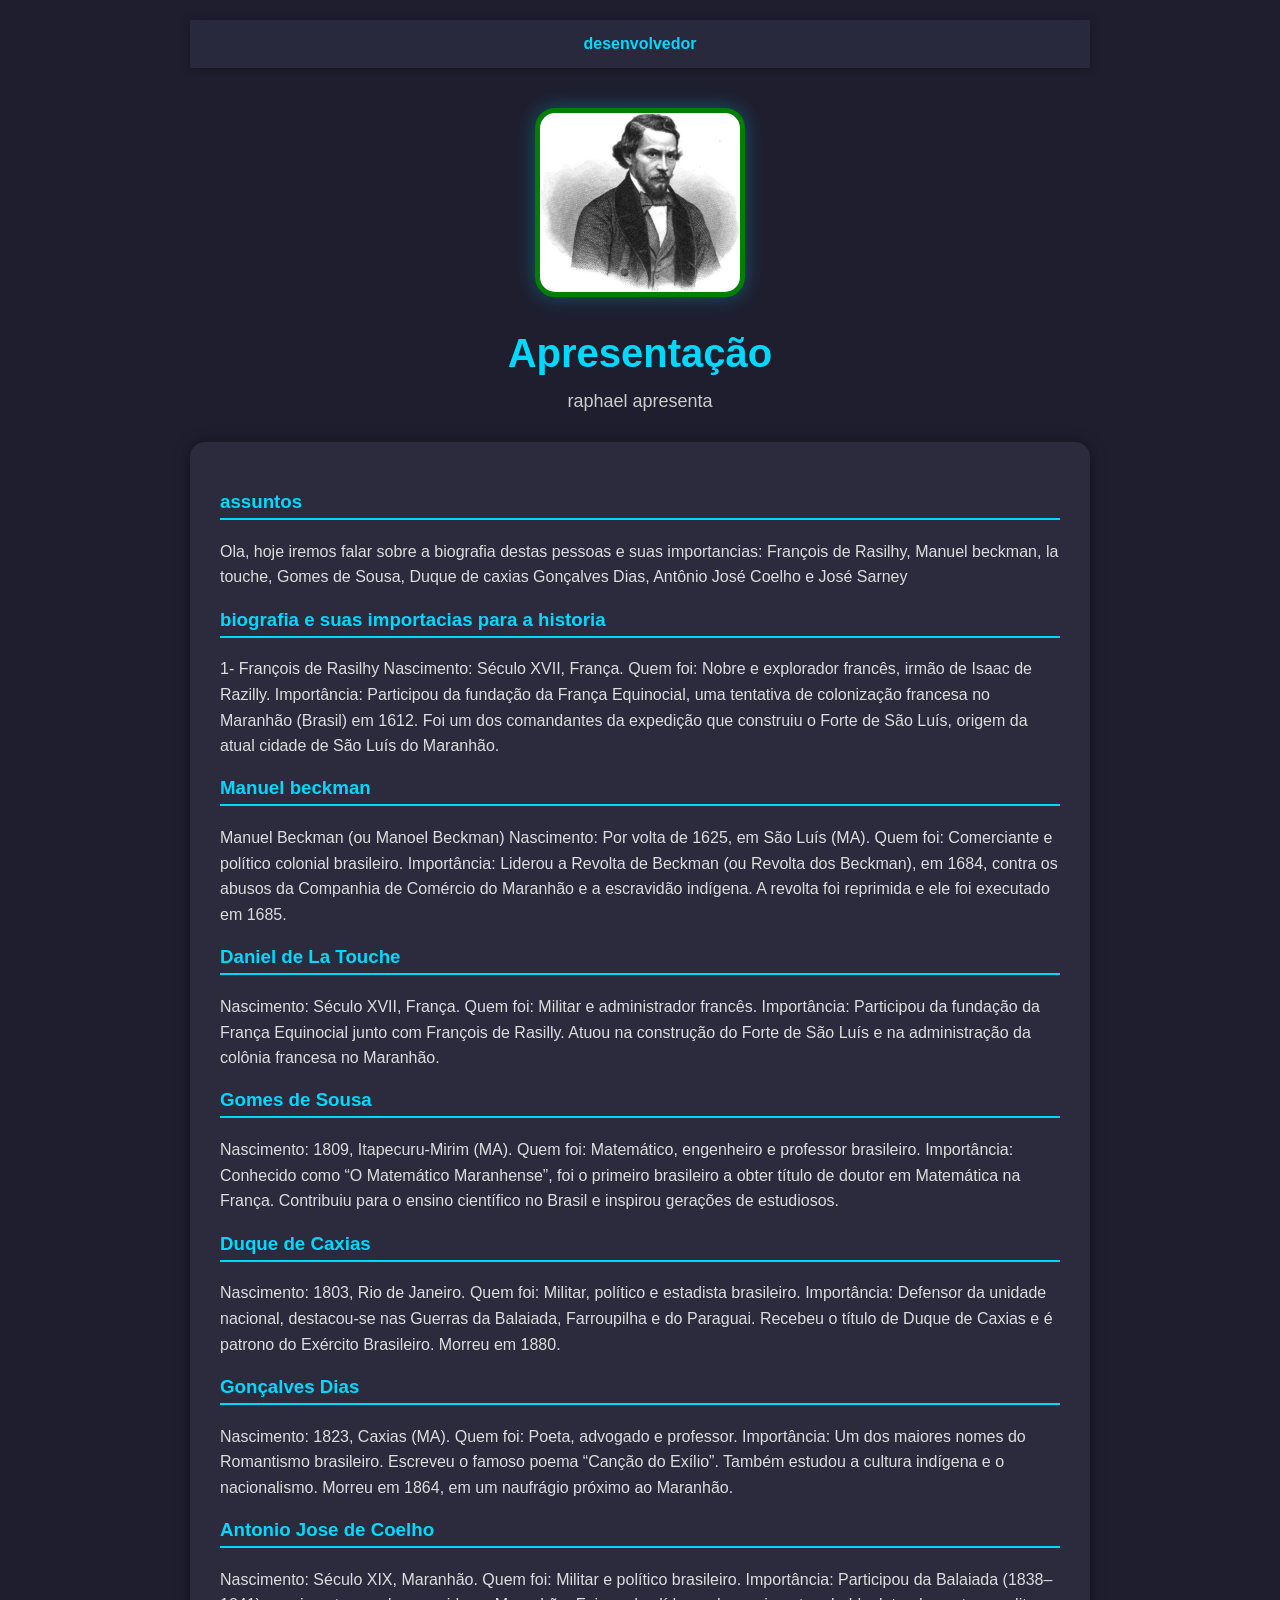
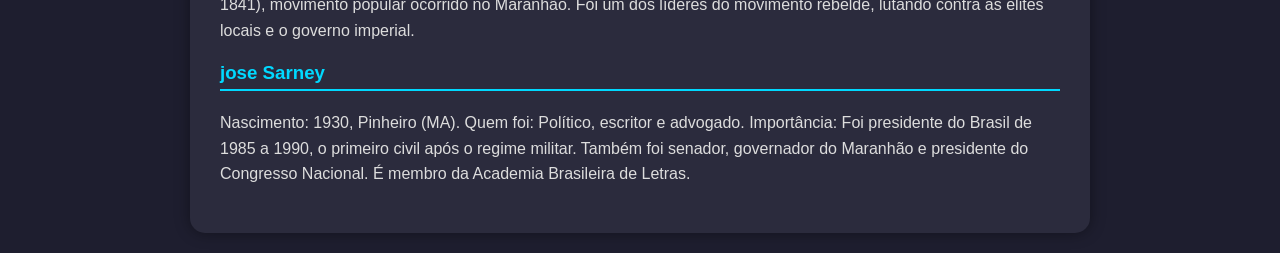
<file: index.html>
<!DOCTYPE html>
<html lang="en">
<head>
    <meta charset="UTF-8">
    <meta name="viewport" content="width=device-width, initial-scale=1.0">
    <title>admin</title>
    <link rel="stylesheet" href="index.css">

</head>
<body>
    <div class="container">
        <nav>
            <ul>
                <li>
                    <a href="desenvolvedor.html">desenvolvedor</a>
                </li>
            </ul>
    <nav>

    <header>
        <div  class="center">
            <img src="./img/goncalves-dias.webp"img>
        </div>
        <h1>Apresentação</h1>
        <h2>raphael apresenta</h2>
    </header>

    <main>
        <section>
            <h3>assuntos</h3>
            <p>
                Ola, hoje iremos falar sobre a biografia destas pessoas e suas importancias: François de Rasilhy, Manuel beckman, la touche, Gomes de Sousa, Duque de caxias Gonçalves Dias, Antônio José Coelho e José Sarney
            </p>
        </section>
        <section>
            <h3>biografia e suas importacias para a historia</h3>
            <p>
                1- François de Rasilhy
                Nascimento: Século XVII, França.

Quem foi: Nobre e explorador francês, irmão de Isaac de Razilly.

Importância: Participou da fundação da França Equinocial, uma tentativa de colonização francesa no Maranhão (Brasil) em 1612. Foi um dos comandantes da expedição que construiu o Forte de São Luís, origem da atual cidade de São Luís do Maranhão.

            </p>
        </section>
        <section>
            <h3>Manuel beckman</h3>
            <p>
                Manuel Beckman (ou Manoel Beckman)

Nascimento: Por volta de 1625, em São Luís (MA).

Quem foi: Comerciante e político colonial brasileiro.

Importância: Liderou a Revolta de Beckman (ou Revolta dos Beckman), em 1684, contra os abusos da Companhia de Comércio do Maranhão e a escravidão indígena. A revolta foi reprimida e ele foi executado em 1685.
            </p>
        </section>
        <section>
                <h3>Daniel de La Touche</h3>
                <p>
                    Nascimento: Século XVII, França.

Quem foi: Militar e administrador francês.

Importância: Participou da fundação da França Equinocial junto com François de Rasilly. Atuou na construção do Forte de São Luís e na administração da colônia francesa no Maranhão.
                </p>

        </section>
        <section>
            <h3>Gomes de Sousa</h3>
            <p>
                Nascimento: 1809, Itapecuru-Mirim (MA).

Quem foi: Matemático, engenheiro e professor brasileiro.

Importância: Conhecido como “O Matemático Maranhense”, foi o primeiro brasileiro a obter título de doutor em Matemática na França. Contribuiu para o ensino científico no Brasil e inspirou gerações de estudiosos.
            </p>
        </section>
        <section>
            <h3>Duque de Caxias</h3>
            <p>
                Nascimento: 1803, Rio de Janeiro.

Quem foi: Militar, político e estadista brasileiro.

Importância: Defensor da unidade nacional, destacou-se nas Guerras da Balaiada, Farroupilha e do Paraguai. Recebeu o título de Duque de Caxias e é patrono do Exército Brasileiro. Morreu em 1880.
            </p>
        </section>
        <section>
            <h3>Gonçalves Dias</h3>
            <p>
                Nascimento: 1823, Caxias (MA).

Quem foi: Poeta, advogado e professor.

Importância: Um dos maiores nomes do Romantismo brasileiro. Escreveu o famoso poema “Canção do Exílio”. Também estudou a cultura indígena e o nacionalismo. Morreu em 1864, em um naufrágio próximo ao Maranhão.
            </p>
        </section>
        <section>
            <h3>Antonio Jose de Coelho</h3>
            <p>
                Nascimento: Século XIX, Maranhão.

Quem foi: Militar e político brasileiro.

Importância: Participou da Balaiada (1838–1841), movimento popular ocorrido no Maranhão. Foi um dos líderes do movimento rebelde, lutando contra as elites locais e o governo imperial.
            </p>
        </section>
        <section>
            <h3>jose Sarney</h3>
            <p>
                Nascimento: 1930, Pinheiro (MA).

Quem foi: Político, escritor e advogado.

Importância: Foi presidente do Brasil de 1985 a 1990, o primeiro civil após o regime militar. Também foi senador, governador do Maranhão e presidente do Congresso Nacional. É membro da Academia Brasileira de Letras.
            </p>
        </section>
        </section>
    </main>

    </div>
    
</body>
</html>
</file>
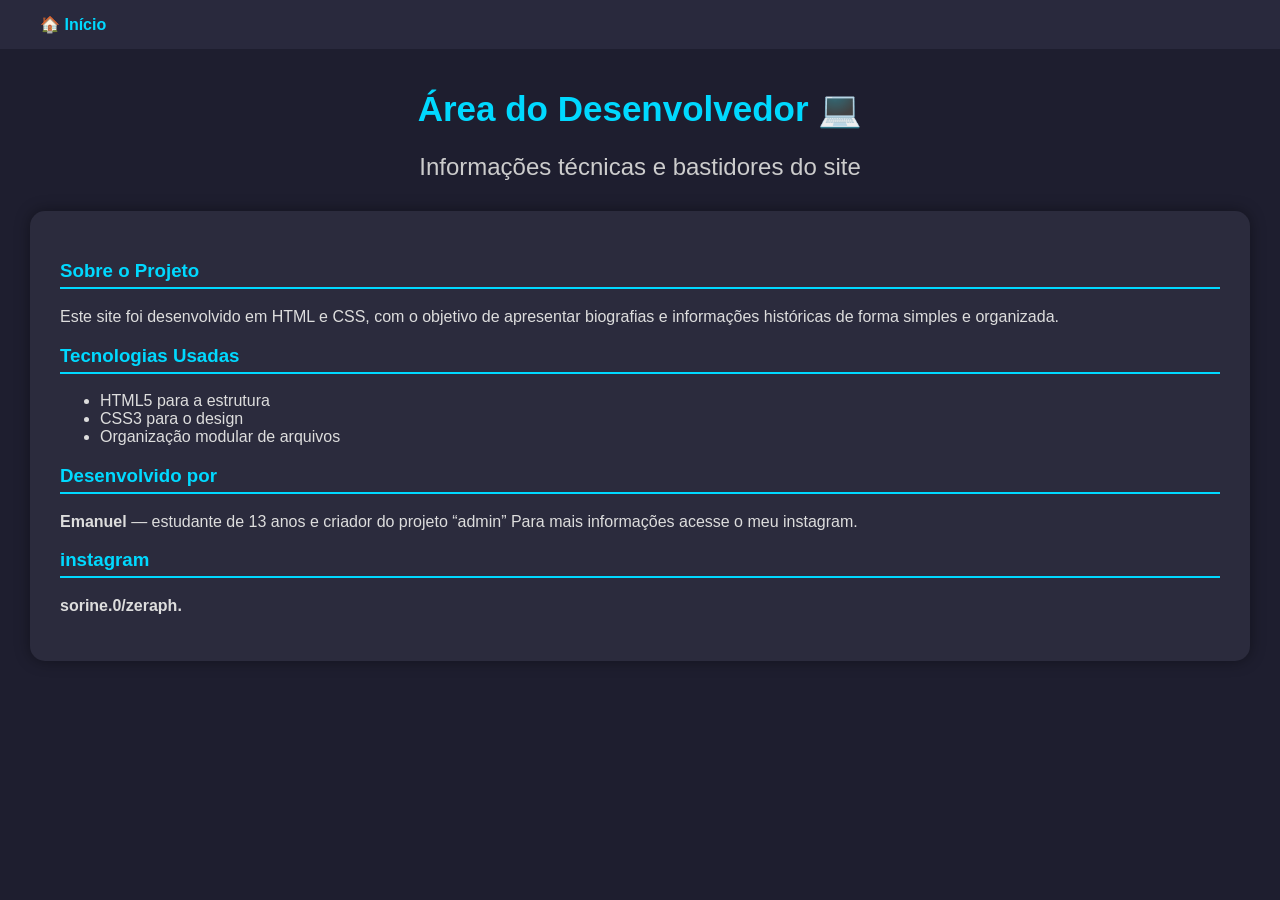
<file: desenvolvedor.html>
<!DOCTYPE html>
<html lang="pt-br">
<head>
  <meta charset="UTF-8">
  <meta name="viewport" content="width=device-width, initial-scale=1.0">
  <title>Desenvolvedor</title>
  <link rel="stylesheet" href="dev.css">
</head>
<body>
  <div class="container">
    <nav>
      <ul>
        <li><a href="index.html">🏠 Início</a></li>
      </ul>
    </nav>

    <header>
      <div class="center">
      </div>
      <h1>Área do Desenvolvedor 💻</h1>
      <h2>Informações técnicas e bastidores do site</h2>
    </header>

    <main>
      <section>
        <h3>Sobre o Projeto</h3>
        <p>Este site foi desenvolvido em HTML e CSS, com o objetivo de apresentar biografias e informações históricas de forma simples e organizada.</p>
      </section>

      <section>
        <h3>Tecnologias Usadas</h3>
        <ul>
          <li>HTML5 para a estrutura</li>
          <li>CSS3 para o design</li>
          <li>Organização modular de arquivos</li>
        </ul>
      </section>

      <section>
        <h3>Desenvolvido por</h3>
        <p><strong>Emanuel</strong> — estudante de 13 anos e criador do projeto “admin”
       Para mais informações acesse o meu instagram. </p>
      </section>
      <section>
        <h3>instagram</h3>
        <p><strong>sorine.0/zeraph.</strong></p>
      </section>
    </main>
  </div>
</body>
</html>
</file>
<file: index.css>
body {
    color: white;
    background-color: black;
    font-family: Arial, Helvetica, sans-serif;
}
     
ul {
    display: flex;
    justify-content: space-between;
    list-style-type:none;
    align-items: center;
    padding: 16px;
}
  
a{
    color: white;
    text-decoration: none;
}

 header img {
    border-radius: 50%;
    border: 5px solid green
}

.center{
        text-align: center;
}

h1 {
    color: blue
    

}

.container {
    padding: 0px 50px;
}

nav a:hover{
    color:aqua
}


/* ======== ESTILO GERAL ======== */
body {
  margin: 0;
  font-family: 'Poppins', sans-serif;
  background-color: #1e1e2f; /* fundo escuro */
  color: #f1f1f1;
}

/* ======== CONTAINER ======== */
.container {
  max-width: 900px;
  margin: auto;
  padding: 20px;
}

/* ======== MENU (NAV) ======== */
nav ul {
  list-style: none;
  padding: 0;
  margin: 0;
  display: flex;
  background-color: #29293d;
  justify-content: center;
  padding: 15px 0;
  box-shadow: 0 2px 10px rgba(0,0,0,0.3);
}

nav li {
  margin: 0 15px;
}

nav a {
  color: #00d9ff;
  text-decoration: none;
  font-weight: bold;
  padding: 10px 20px;
  border-radius: 10px;
  transition: 0.3s;
}

nav a:hover {
  background-color: #00d9ff;
  color: #1e1e2f;
}

/* ======== CABEÇALHO ======== */
header {
  text-align: center;
  margin-top: 40px;
}

header img {
  width: 200px;
  border-radius: 20px;
  margin-bottom: 20px;
  box-shadow: 0 0 20px rgba(0, 217, 255, 0.3);
}

h1 {
  font-size: 40px;
  color: #00d9ff;
  margin: 10px 0 5px 0;
}

h2 {
  font-size: 18px;
  color: #ccc;
  font-weight: normal;
}

/* ======== CONTEÚDO PRINCIPAL ======== */
main {
  background-color: #2b2b3d;
  padding: 30px;
  border-radius: 15px;
  margin-top: 30px;
  box-shadow: 0 0 15px rgba(0,0,0,0.4);
}

h3 {
  color: #00d9ff;
  border-bottom: 2px solid #00d9ff;
  padding-bottom: 5px;
}

p {
  color: #ddd;
  line-height: 1.6;
  font-size: 16px;
}

/* ======== ROLAGEM SUAVE ======== */
html {
  scroll-behavior: smooth;
}
</file>
<file: dev.css>
body {
  margin: 0;
  font-family: 'Poppins', sans-serif;
  background-color: #1e1e2f;
  color: #f1f1f1;
}

/* NAV */
nav ul {
  list-style: none;
  padding: 0;
  margin: 0;
  display: flex;
  background-color: #29293d;
  justify-content: flex-start;
  padding: 15px 0;
}

nav li {
  margin-left: 20px;
}

nav a {
  color: #00d9ff;
  text-decoration: none;
  font-weight: bold;
  padding: 10px 20px;
  border-radius: 10px;
  transition: 0.3s;
}

nav a:hover {
  background-color: #00d9ff;
  color: #1e1e2f;
}

/* CABEÇALHO */
header {
  text-align: center;
  margin-top: 40px;
}

header img {
  width: 150px;
  border-radius: 50%;
  margin-bottom: 20px;
}

h1 {
  font-size: 35px;
  color: #00d9ff;
}

h2 {
  color: #ccc;
  font-weight: normal;
}

/* CONTEÚDO */
main {
  background-color: #2b2b3d;
  padding: 30px;
  border-radius: 15px;
  margin: 30px;
  box-shadow: 0 0 15px rgba(0,0,0,0.4);
}

h3 {
  color: #00d9ff;
  border-bottom: 2px solid #00d9ff;
  padding-bottom: 5px;
}

p, li {
  color: #ddd;
}
</file>
